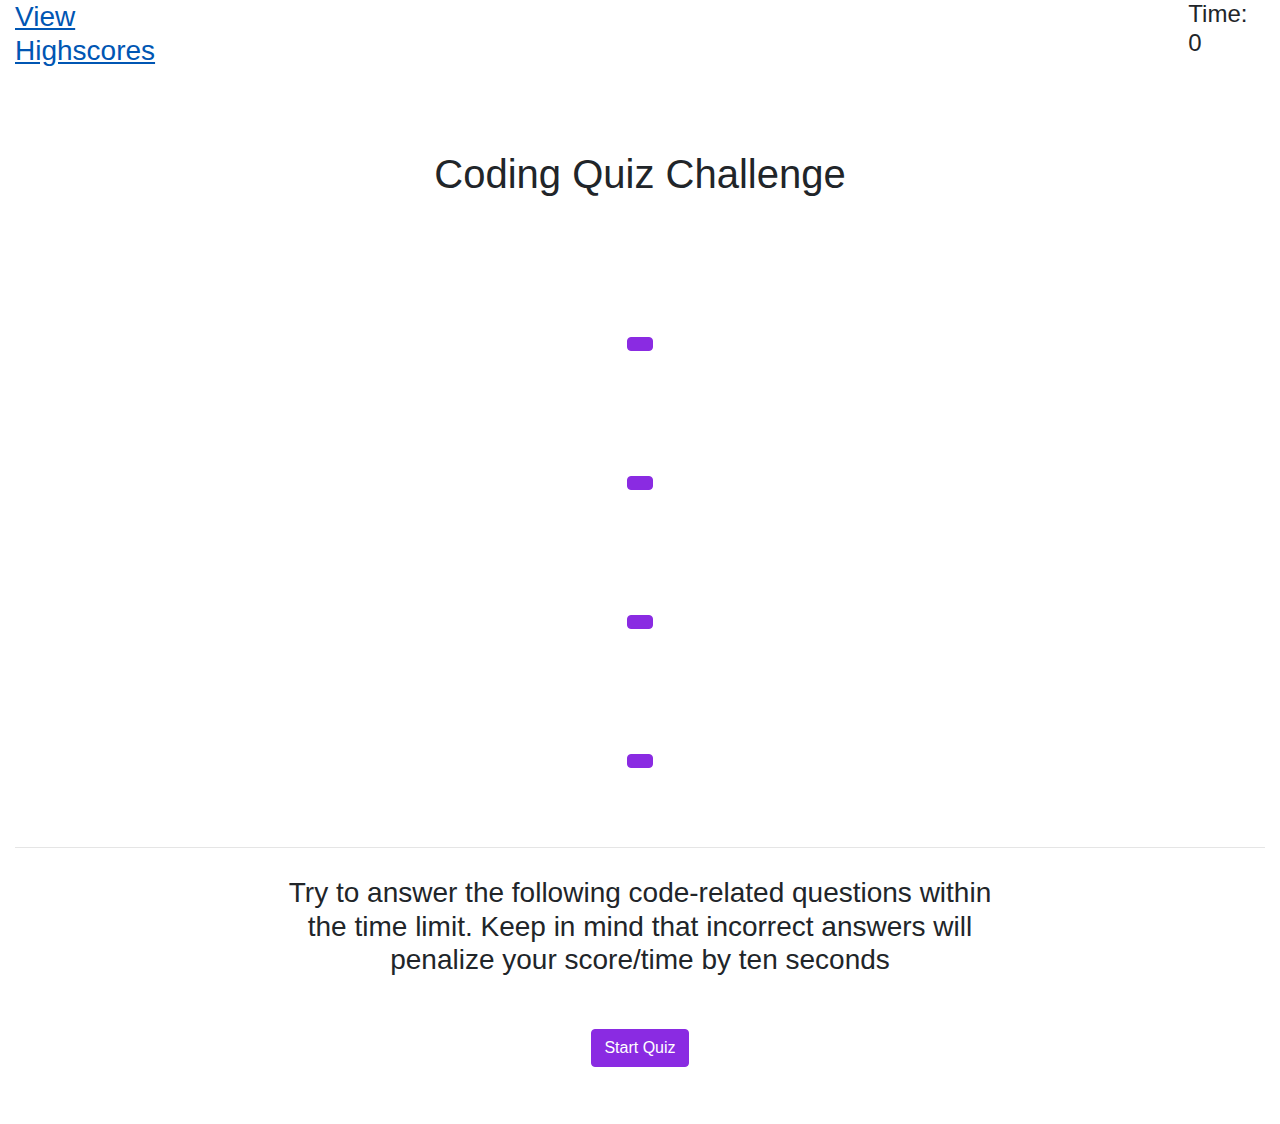
<file: index.html>
<!doctype html>
<html lang="en">

<head>
        <title id="pageTitle">Code Quest</title>
    <!-- Required meta tags -->
    <meta charset="utf-8">
    <meta name="viewport" content="width=device-width, initial-scale=1, shrink-to-fit=no">

    <!-- Bootstrap CSS -->
    <link rel="stylesheet" href="https://stackpath.bootstrapcdn.com/bootstrap/4.3.1/css/bootstrap.min.css"
        integrity="sha384-ggOyR0iXCbMQv3Xipma34MD+dH/1fQ784/j6cY/iJTQUOhcWr7x9JvoRxT2MZw1T" crossorigin="anonymous">
    <link rel="stylesheet" href="assets/css/styles.css">
</head>

<body>
    <div class="container-fluid">
        <div class="row">
            <a class="highscore col-2" href="highscore.html">
                <h3>View Highscores</h3>
            </a>
            <div class="col-9"></div>
            <h3 id="timeDisplay" class="col-1">Time: <span id="timer">0</span></h3>
        </div>
        <div class="content center" id="theContent">

            <h1 class="intro main">Coding Quiz Challenge</h1>
            <h2 id="question" class="quiz"></h2>
            <div class="left">
                <br class="quiz">
                <br class="quiz">
                <button type="button" onclick="answerCheck(this.id)" id="answer1" class="quiz btn btn-danger"></button>
                <br class="quiz">
                <button type="button" onclick="answerCheck(this.id)" id="answer2" class="quiz btn btn-danger"></button>
                <br class="quiz">
                <button type="button" onclick="answerCheck(this.id)" id="answer3" class="quiz btn btn-danger"></button>
                <br class="quiz">
                <button type="button" onclick="answerCheck(this.id)" id="answer4" class="quiz btn btn-danger"></button>
                <br>
                <hr>
                <h3 id="feedback"></h3>
            </div>
            <h3 class="intro main">Try to answer the following code-related questions within the time limit. Keep in mind
                that incorrect answers will penalize your score/time by ten seconds</p>
                <button id="startBtn" type="button" onclick="quizStart();" class="main btn btn-danger">Start Quiz</button>
        </div>
    </div>
    <!-- Optional JavaScript -->
    <!-- jQuery first, then Popper.js, then Bootstrap JS -->
    <script src="https://code.jquery.com/jquery-3.3.1.slim.min.js"
        integrity="sha384-q8i/X+965DzO0rT7abK41JStQIAqVgRVzpbzo5smXKp4YfRvH+8abtTE1Pi6jizo"
        crossorigin="anonymous"></script>
    <script src="https://cdnjs.cloudflare.com/ajax/libs/popper.js/1.14.7/umd/popper.min.js"
        integrity="sha384-UO2eT0CpHqdSJQ6hJty5KVphtPhzWj9WO1clHTMGa3JDZwrnQq4sF86dIHNDz0W1"
        crossorigin="anonymous"></script>
    <script src="https://stackpath.bootstrapcdn.com/bootstrap/4.3.1/js/bootstrap.min.js"
        integrity="sha384-JjSmVgyd0p3pXB1rRibZUAYoIIy6OrQ6VrjIEaFf/nJGzIxFDsf4x0xIM+B07jRM"
        crossorigin="anonymous"></script>
        <script src="assets/javascript/questions.js"></script>
        <script src="assets/javascript/script.js"></script>
</body>

</html>
</file>
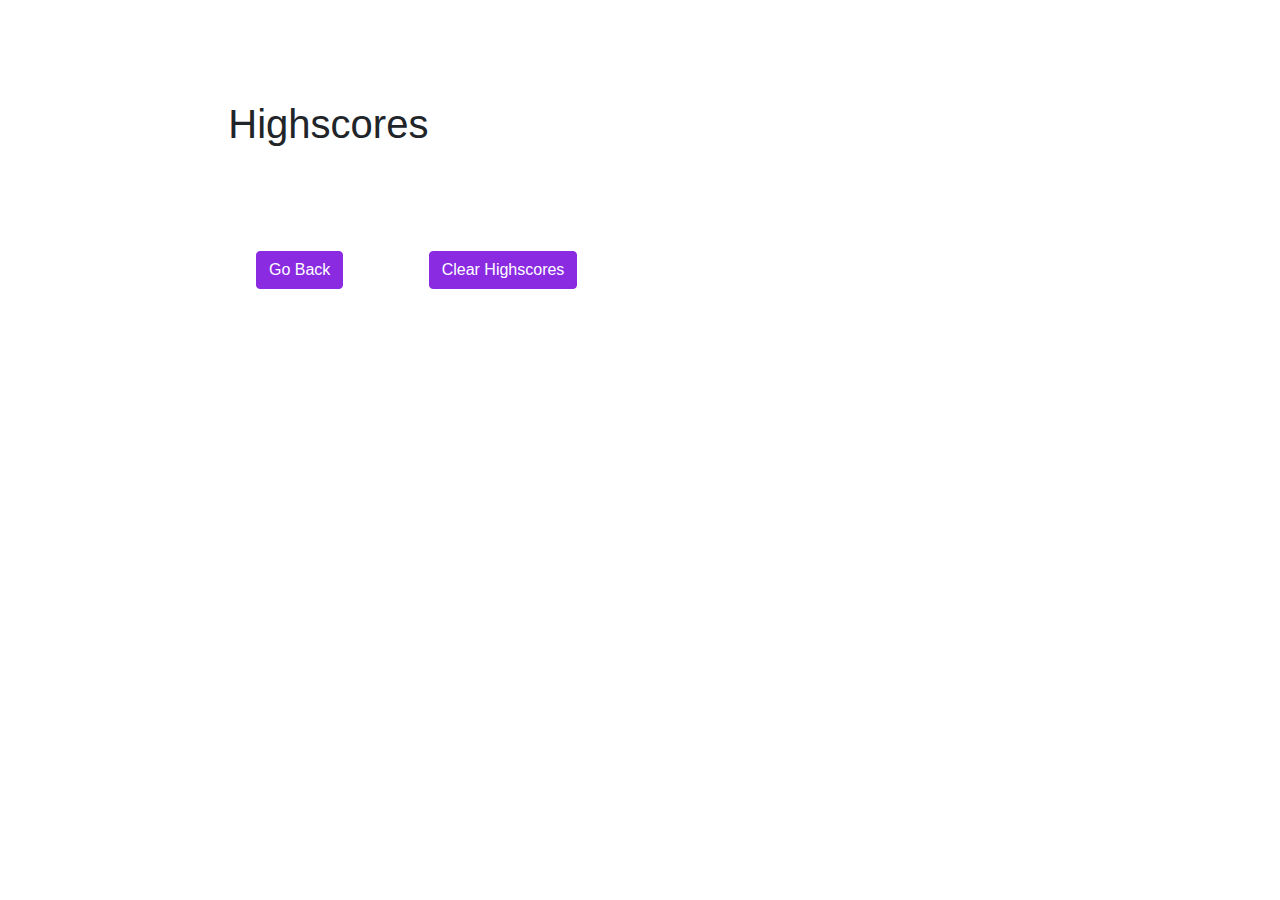
<file: highscore.html>
<!doctype html>
<html lang="en">

<head>
	<title id="pageTitle">Highscores</title>
	<!-- Required meta tags -->
	<meta charset="utf-8">
	<meta name="viewport" content="width=device-width, initial-scale=1, shrink-to-fit=no">

	<!-- Bootstrap CSS -->
	<link rel="stylesheet" href="https://stackpath.bootstrapcdn.com/bootstrap/4.3.1/css/bootstrap.min.css"
		integrity="sha384-ggOyR0iXCbMQv3Xipma34MD+dH/1fQ784/j6cY/iJTQUOhcWr7x9JvoRxT2MZw1T" crossorigin="anonymous">
	<link rel="stylesheet" href="assets/css/styles.css">
</head>

<body>
	<div class="container-fluid">
		<div class="row">
			<div class="col-2"></div>
			<div class="content col-8 higher">
				<h1 class="highscores">Highscores</h1>
				<table class="table table-striped">
					<tbody id="tableBody">
						<tr class="scores"></tr>
					</tbody>
				</table>
				<div class="row">
					<button type="button" onclick="window.location='index.html';" id="homeBtn" class="btn btn-danger">Go Back</button>
					<button type="button" onclick="clearStorage();" href="highscore.html" id="clearBtn" class="btn btn-danger">Clear Highscores</button>
				</div>
			</div>
			<div class="col-2"></div>
		</div>
	</div>
	<!-- Optional JavaScript -->
	<!-- jQuery first, then Popper.js, then Bootstrap JS -->
	<script src="https://code.jquery.com/jquery-3.3.1.slim.min.js"
		integrity="sha384-q8i/X+965DzO0rT7abK41JStQIAqVgRVzpbzo5smXKp4YfRvH+8abtTE1Pi6jizo"
		crossorigin="anonymous"></script>
	<script src="https://cdnjs.cloudflare.com/ajax/libs/popper.js/1.14.7/umd/popper.min.js"
		integrity="sha384-UO2eT0CpHqdSJQ6hJty5KVphtPhzWj9WO1clHTMGa3JDZwrnQq4sF86dIHNDz0W1"
		crossorigin="anonymous"></script>
	<script src="https://stackpath.bootstrapcdn.com/bootstrap/4.3.1/js/bootstrap.min.js"
		integrity="sha384-JjSmVgyd0p3pXB1rRibZUAYoIIy6OrQ6VrjIEaFf/nJGzIxFDsf4x0xIM+B07jRM"
		crossorigin="anonymous"></script>
	<script src="https://code.jquery.com/jquery-3.4.1.js"
		integrity="sha256-WpOohJOqMqqyKL9FccASB9O0KwACQJpFTUBLTYOVvVU=" crossorigin="anonymous"></script>
	<script src="assets/javascript/script.js"></script>

</body>

</html>
</file>
<file: assets/css/styles.css>
#timeDisplay {
        display: inline-block;
        font-size: 1.50rem;
    }

    .content {
        text-align: center;
        padding-top: 5%;
    }

    .highscores {
        line-height: 3;
    }

    .higher {
        text-align: initial;
    }

    .intro {
        padding: 1%;
        display: inline-block;
        width: 60%;
    }

    .center {
        text-align: center;
    }

    .btn {
        background-color: blueviolet;
        border-color: blueviolet;
        display: inline-block;
        margin: 5%;
    }
</file>
